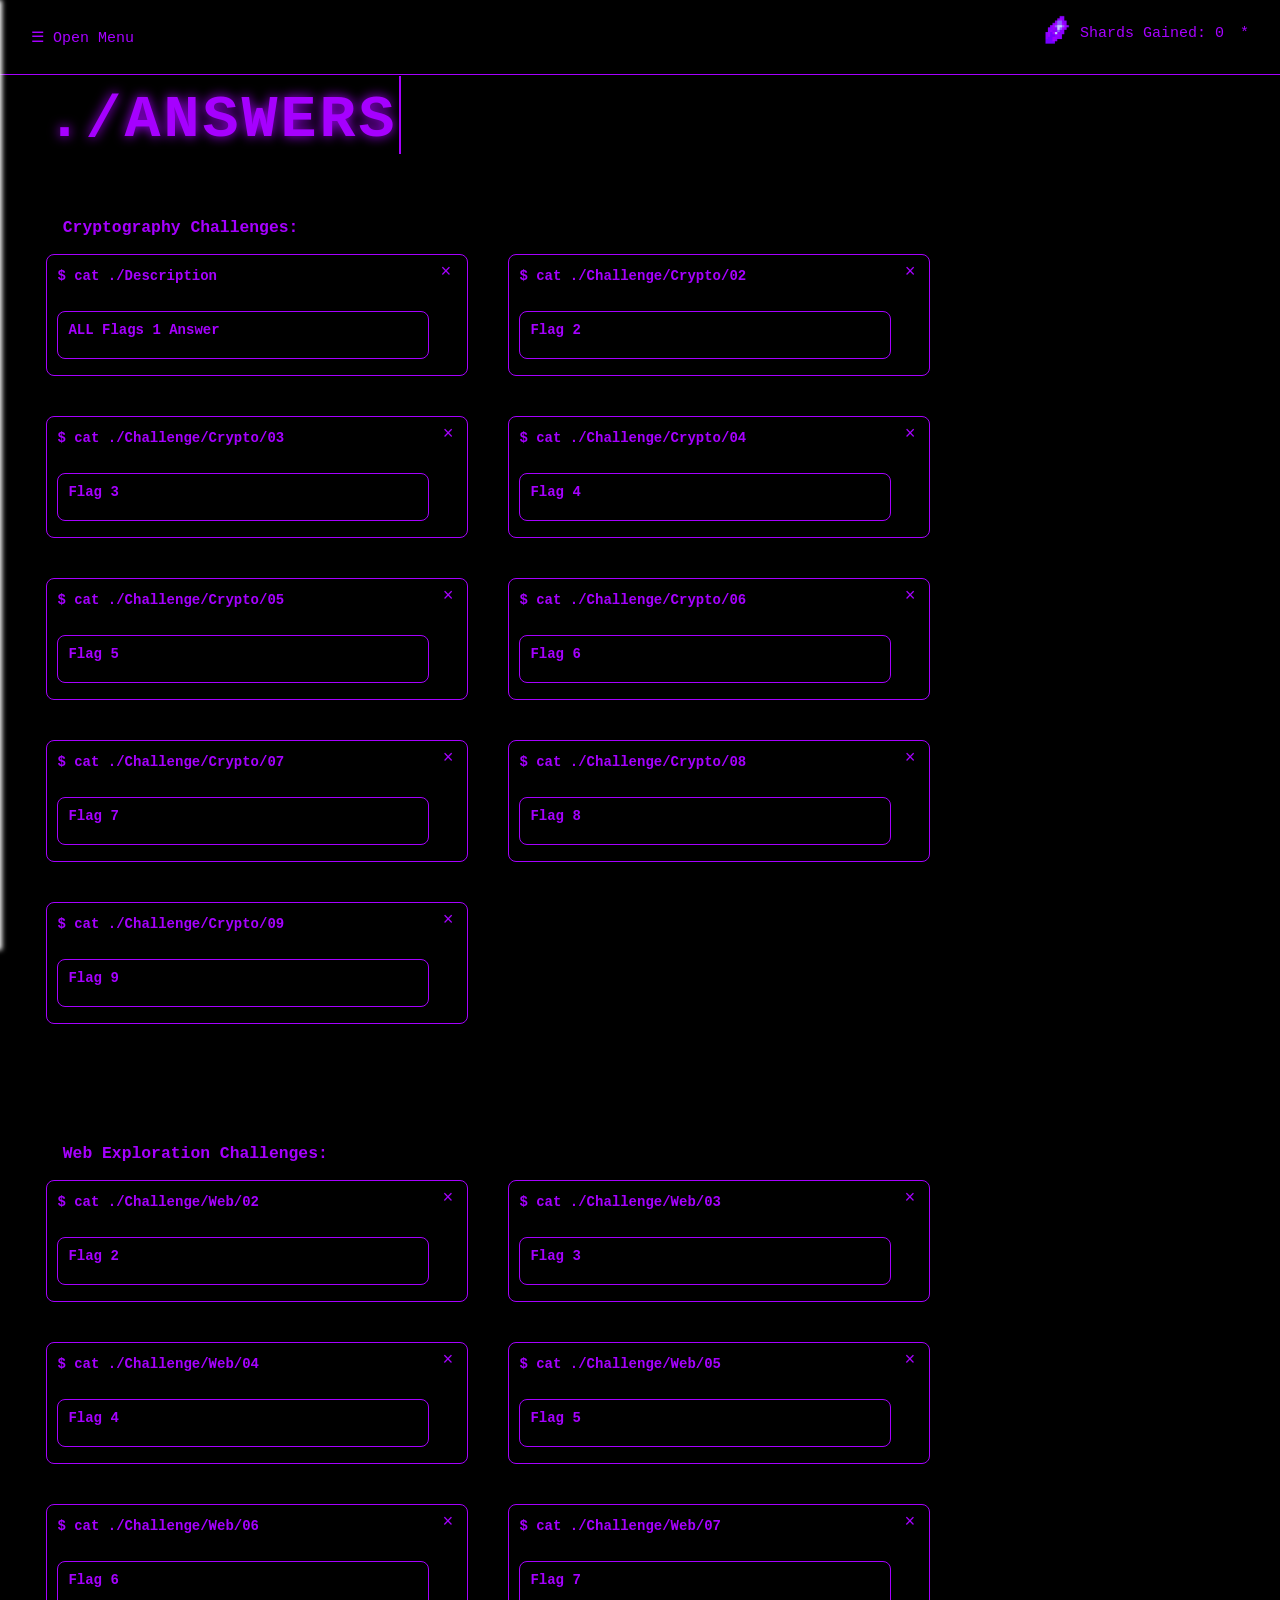
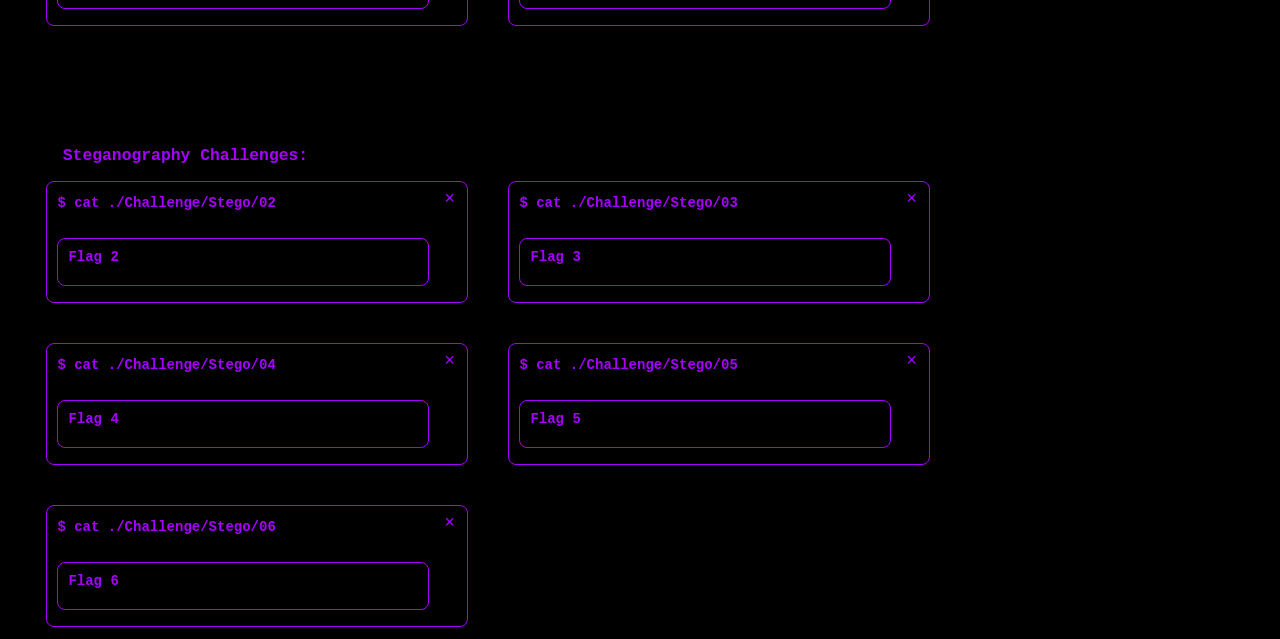
<file: answers.html>
<code>
<!doctype html>
<html lang="en">


<head>
<title>Answers</title>
<link rel="stylesheet" href="styles/style4.css">
<script src="allJS/progress.js"></script>
<script src="allJS/crypchal.js" defer></script>

<meta name="view-transition" content="same-origin">
</head>

<header>

<br><br>
<nav id="sidebar" class="sidebar">
<div class="sidebar-links">
<a href="javascript:void(0)" class="closebtn" id="close-btn">&times;</a>
<a href="index.html">cd Home</a>
<a href="crypChal.html"> cd Crypto_Challenges</a>
<a href="webChal.html"> cd Web_Challenges</a>
<a href="picChal.html"> cd Stego_Challenges</a>
<a href="answers.html">cd Answers</a>
</div>


</header>


<body>

    <div class="topbar">
        <button id="menu-btn" class="menu-btn">&#9776; Open Menu</button>
        <div class="pointContainerThing" style="transform: translateY(-10px);">
            <!--Ok so gonna add each pic in here but don't have them rn since still trying 
            to do pixel art ok... first time-->
            
            <p><img src="pics/purple.PNG" class="shardImage">Shards Gained: <span id="pointCounter"></span> <button id="thing-button" class="menu-btn"> * </button></p>
        </div>
        </div>
    </div>


    <div class = "typewriter-container">
        <h1 style="padding-top: 10px;" class="typewriter-text">./ANSWERS</h1>
    </div>
<br><br><br><br>
    <h3>&emsp;Cryptography Challenges:</h3>
<dev>
<div class="container">
    <div class="tester" onclick="toggleOn(this, event)">
        <span class="Preview">$ cat ./Description</span>
        <a href="#" onclick="toggleOff(this, event); return false" class="close-btn">&times;</a>
        <p class="inner">
            These have all the answers for all challenges through the page. These are not
            full in depth explanations but quick steps for solving each problem.
            This could be in form of command or quick small explanation. 
        </p>
        <br>
        <div class="tester2" onclick="toggleOn2(this, event)">
            <span class="Preview">ALL Flags 1 Answer</span>
                <p class="inner-hint">ctf{Gr3@t_j06_y0U_f0u^d_the_f!rst_0ne}</p>
        </div>
    </div>





    <div class="tester" onclick= "toggleOn(this, event)" >
        <span class="Preview">$ cat ./Challenge/Crypto/02</span>
        <a href="#" onclick="toggleOff(this, event); return false" class="close-btn2">&times;</a>
        <p class="inner">You can either use Cyber Chef to decode it or use command: <br><br>
            echo "[encoded base64]" | base64 -d
        </p>
        <br>
            <div class="tester2" onclick="toggleOn2(this, event)">
                    <span class="Preview">Flag 2</span>
                    <p class="inner-hint">ctf{7h3_b@s!cs_of_b@se64}</p>
            </div>

    </div>

    


    <div class="tester" onclick="toggleOn(this, event)">
        <span class="Preview">$ cat ./Challenge/Crypto/03</span>
        <a href="#" onclick="toggleOff(this, event); return false" class="close-btn2">&times;</a>
        <p class="inner">Using the hint or recognising halfway shift also known as Rot13. Either decode by hand
            or using a site such as Cyber Chef to decode it. 
        </p>
        <br>
            <div class="tester2" onclick="toggleOn2(this, event)">
                    <span class="Preview">Flag 3</span>
                    <p class="inner-hint">ctf{y0ur_f!rst_ROTthirteen_pr0blem}</p>
            </div>
    </div>
    
    <div class="tester" onclick="toggleOn(this, event)">
        <span class="Preview">$ cat ./Challenge/Crypto/04</span>
        <a href="#" onclick="toggleOff(this, event); return false" class="close-btn2">&times;</a>
        <p class="inner">Using Cyber Chef to decode this one. The order of decoding is: 
            From binary, From Base32, From Octal, From Hex, From Base64 </p>
        <br>
            <div class="tester2" onclick="toggleOn2(this, event)">
                    <span class="Preview">Flag 4</span>
                    <p class="inner-hint">ctf{@LwayS_n33d_a_c0mb0_!n_th3r3}</p>
            </div>
    </div>

    <div class="tester" onclick="toggleOn(this, event)">
        <span class="Preview">$ cat ./Challenge/Crypto/05</span>
        <a href="#" onclick="toggleOff(this, event); return false" class="close-btn2">&times;</a>
        <p class="inner">Similar to challenge 3, but this one has a shift of 12, known as a caesar cipher.
            You can either decrypt by hand, write script, or use the Cryptii or Boxentriq tool. 
        </p>
        <br>
            <div class="tester2" onclick="toggleOn2(this, event)">
                    <span class="Preview">Flag 5</span>
                    <p class="inner-hint">ctf{gotta_love_a_good_Caesar_salad}</p>
            </div>
    </div>


    <div class="tester" onclick="toggleOn(this, event)">
        <span class="Preview">$ cat ./Challenge/Crypto/06</span>
        <a href="#" onclick="toggleOff(this, event); return false" class="close-btn2">&times;</a>
        <p class="inner">Using the hint you could have looked up what Vigenère is which you would have noticed 
            is a kind of cipher. Then you may have learnt or known that you need a key for this kind of cipher.
            From the hint, you could have guess the key was "weird" due to the asterisk around it. You could have 
            used the Cryptii or Boxentriq tool, done by hand, or write a script to decode this.
        </p>
        <br>
            <div class="tester2" onclick="toggleOn2(this, event)">
                    <span class="Preview">Flag 6</span>
                    <p class="inner-hint">ctf{hmm_this_is_a_new_one_even_for_me!}</p>
            </div>
    </div>

    <div class="tester" onclick="toggleOn(this, event)">
        <span class="Preview">$ cat ./Challenge/Crypto/07</span>
        <a href="#" onclick="toggleOff(this, event); return false" class="close-btn2">&times;</a>
        <p class="inner">This was a little bit more obscure, but after reading or through trial and error you could find
            out that this style with 'a' and 'b' is a Affine cipher. Then covert letters to numbers (A=0, Z=25),
            find the modular inverse ((a*a^{-1})(mod26) = 1 ), apply decryption formula (P = a^{-1}*(C - b)(mod26)), and 
            lastly covert numbers back to letters. If you don't want to do all that you could use the Cryptii or Boxentriq tool.
            Then just wrap your answer in ctf{}. 
        </p>
        <br>
            <div class="tester2" onclick="toggleOn2(this, event)">
                    <span class="Preview">Flag 7</span>
                    <p class="inner-hint">ctf{a_little_math_never_hurt_nobody}</p>
            </div>
    </div>

    <div class="tester" onclick="toggleOn(this, event)">
        <span class="Preview">$ cat ./Challenge/Crypto/08</span>
        <a href="#" onclick="toggleOff(this, event); return false" class="close-btn2">&times;</a>
        <p class="inner">Once again more of an obscure hint and cipher. This is a Playfair cipher.
            To solve this playfair cipher you first want to make the 5*5 grid replacing the first letters
            with the key words, then filling the rest of the grid with the rest of the alphabet combining I and J 
            to fit 25 letters. You would then want to split the cipher text into pairings. Apply the main rules of the cipher.
            Or you could use the Boxentriq tool. 
        </p>
        <br>
            <div class="tester2" onclick="toggleOn2(this, event)">
                    <span class="Preview">Flag 8</span>
                    <p class="inner-hint">ctf{fun_times_we_are_having}</p>
            </div>
    </div>


    <div class="tester" onclick="toggleOn(this, event)">
        <span class="Preview">$ cat ./Challenge/Crypto/09</span>
        <a href="#" onclick="toggleOff(this, event); return false" class="close-btn2">&times;</a>
        <p class="inner"><a href="other/Chal9_answer.html" target="_blank">Click Here To Open The Challenge Answer</a> 
        </p>
        <br>
            <div class="tester2" onclick="toggleOn2(this, event)">
                    <span class="Preview">Flag 9</span>
                    <p class="inner-hint">ctf{numbers_always_come_back_to_numbers}</p>
            </div>
    </div>

</div>

<p class="hmm"></p>
<h3>&emsp;Web Exploration Challenges:</h3>
<div class="container">
    <div class="tester" onclick= "toggleOn(this, event)" >
        <span class="Preview">$ cat ./Challenge/Web/02</span>
        <a href="#" onclick="toggleOff(this, event); return false" class="close-btn3">&times;</a>
        <p class="inner">You are able to find this flag by inspecting the page and finding a comment in 
            the html code.
        </p>
        <br>
            <div class="tester2" onclick="toggleOn2(this, event)">
                    <span class="Preview">Flag 2</span>
                    <p class="inner-hint">ctf{just_ch3ck!ng_7he_c0d3?}</p>
            </div>

    </div>
    <div class="tester" onclick="toggleOn(this, event)">
        <span class="Preview">$ cat ./Challenge/Web/03</span>
        <a href="#" onclick="toggleOff(this, event); return false" class="close-btn3">&times;</a>
        <p class="inner">You are able to find this flag but using the inspect tool, going across
            to the Application tab, and looking at the cookies for the website.
        </p>
        <br>
            <div class="tester2" onclick="toggleOn2(this, event)">
                    <span class="Preview">Flag 3</span>
                    <p class="inner-hint">ctf{Th3_c00k!3_m0^st3r}</p>
            </div>
    </div>
    
    <div class="tester" onclick="toggleOn(this, event)">
        <span class="Preview">$ cat ./Challenge/Web/04</span>
        <a href="#" onclick="toggleOff(this, event); return false" class="close-btn3">&times;</a>
        <p class="inner">To find the flag you first need to find what you want to change the URL too.
            To do this use the inspect tool and find the "NOTE TO SELF" comment in the html near the side bar. 
            This will inform you about a missing "page.html", then you just need to change URL by deleting
            webChal.html and changing it to page.html. Then explore the new page, when looking for on normal page
            you may notice your pointer change to an I-beam informing you there is text. Then you can just highlight
            the black text to find the flag. 
        </p>
        <br>
            <div class="tester2" onclick="toggleOn2(this, event)">
                    <span class="Preview">Flag 4</span>
                    <p class="inner-hint">ctf{Highlighting?_Really?_basic_finds}</p>
            </div>
    </div>

    <div class="tester" onclick="toggleOn(this, event)">
        <span class="Preview">$ cat ./Challenge/Web/05</span>
        <a href="#" onclick="toggleOff(this, event); return false" class="close-btn3">&times;</a>
        <p class="inner"> You can find this flag by hunting through all the pages CSS code looking for 
            a comment. After looking around the different pages, you will find a comment inside the 
        CSS code that is attached to the answer to a challenge in the future. The CSS page where you can 
        find the flag beingChallenge 6 for the web exploration page</p>
        <br>
            <div class="tester2" onclick="toggleOn2(this, event)">
                    <span class="Preview">Flag 5</span>
                    <p class="inner-hint">ctf{run@way_f1ag_th!s_0ne_is}</p>
            </div>
    </div>


    <div class="tester" onclick="toggleOn(this, event)">
        <span class="Preview">$ cat ./Challenge/Web/06</span>
        <a href="#" onclick="toggleOff(this, event); return false" class="close-btn3">&times;</a>
        <p class="inner">To solve this challenge you would have need to spend some time testing with names and 
            passwords to recognise the pattern. You would realise it is only checking the password of the username Ellie, and 
            seeing if the admin permission is true or not. To solve this challenge all you need to do is put in the 
            name Ellie into the username section, then in the password section put "username=Ellie&admin=true". This will 
            allow you to login and get to the flag. 
        </p>
        <br>
            <div class="tester2" onclick="toggleOn2(this, event)">
                    <span class="Preview">Flag 6</span>
                    <p class="inner-hint">ctf{0ne_s!mple_ch@nge_against_w3ak_c0d3}</p>
            </div>
    </div>

    <div class="tester" onclick="toggleOn(this, event)">
        <span class="Preview">$ cat ./Challenge/Web/07</span>
        <a href="#" onclick="toggleOff(this, event); return false" class="close-btn3">&times;</a>
        <p class="inner"><a href="other/Chal7_answer.html" target="_blank">Click Here To Open The Challenge Answer</a> 
        </p>
        <br>
            <div class="tester2" onclick="toggleOn2(this, event)">
                    <span class="Preview">Flag 7</span>
                    <p class="inner-hint">ctf{th3_h3ad3r_w@s_m!ss!ng}</p>
            </div>
    </div>


    </div>
</div>







</div>

<p class="hmm"></p>
<h3>&emsp;Steganography Challenges:</h3>
<div class="container">
    <div class="tester" onclick= "toggleOn(this, event)" >
        <span class="Preview">$ cat ./Challenge/Stego/02</span>
        <a href="#" onclick="toggleOff(this, event); return false" class="close-btn4">&times;</a>
        <p class="inner">You are able to find this by using the 'cat' command to see the end trails of the 
            image.
        </p>
        <br>
            <div class="tester2" onclick="toggleOn2(this, event)">
                    <span class="Preview">Flag 2</span>
                    <p class="inner-hint">ctf{@lw@ys_cat_s0meth!ng}</p>
            </div>

    </div>
    <div class="tester" onclick="toggleOn(this, event)">
        <span class="Preview">$ cat ./Challenge/Stego/03</span>
        <a href="#" onclick="toggleOff(this, event); return false" class="close-btn4">&times;</a>
        <p class="inner">By using the 'exiftool' command you are able to read though the information of the file 
            to then get the flag.
        </p>
        <br>
            <div class="tester2" onclick="toggleOn2(this, event)">
                    <span class="Preview">Flag 3</span>
                    <p class="inner-hint">ctf{th3_stArt_of_eXift00l}</p>
            </div>
    </div>
    
    <div class="tester" onclick="toggleOn(this, event)">
        <span class="Preview">$ cat ./Challenge/Stego/04</span>
        <a href="#" onclick="toggleOff(this, event); return false" class="close-btn4">&times;</a>
        <p class="inner">This one is similar to the last challenge. However to solve this challenge in the most
            efficient way you need to use the 'exiftool' command followed by the 'grep' command. This would look like
            'exiftool filename | grep "ctf"'
        </p>
        <br>
            <div class="tester2" onclick="toggleOn2(this, event)">
                    <span class="Preview">Flag 4</span>
                    <p class="inner-hint">ctf{0h_look_you_fouNd_!}</p>
            </div>
    </div>

    <div class="tester" onclick="toggleOn(this, event)">
        <span class="Preview">$ cat ./Challenge/Stego/05</span>
        <a href="#" onclick="toggleOff(this, event); return false" class="close-btn4">&times;</a>
        <p class="inner">By using the 'exiftool' and reading the meta data you are given the coordinates in
        DMS (Degrees, Minutes, Seconds) form. However the question asks you to give them in Decimal Degrees form. 
        To accomplish this through the commands you have to use the '-GPSPosition' as part of the 'exiftool' command.
        The final command being 'exiftool filename -GPSPosition -n'.
</p>
        <br>
            <div class="tester2" onclick="toggleOn2(this, event)">
                    <span class="Preview">Flag 5</span>
                    <p class="inner-hint">ctf{51.4102777777778 -1.78888888888889}</p>
            </div>
    </div>


    <div class="tester" onclick="toggleOn(this, event)">
        <span class="Preview">$ cat ./Challenge/Stego/06</span>
        <a href="#" onclick="toggleOff(this, event); return false" class="close-btn4">&times;</a>
        <p class="inner"> This challenge has a couple of layers. First thing first, you use the
            'binwalk' command on the file. After using the 'binwalk' command and seeing there is a zip file 
            appended inside the image, you would then want to extract the file. The command for that is 
            'dd if=filename of=newfilename.zip bs=519252 skip=1'. You then unzip the zip file to get the new file. 
            With this file you can use the 'strings' command on to get the final flag. 
        </p>
        <br>
            <div class="tester2" onclick="toggleOn2(this, event)">
                    <span class="Preview">Flag 6</span>
                    <p class="inner-hint">ctf{str1ngs_f1nds_th3_h1dd3n_m3ssag3}</p>
            </div>
    </div>

    </div>
</div>

</dev>
</body>

</html>
</code>
</file>
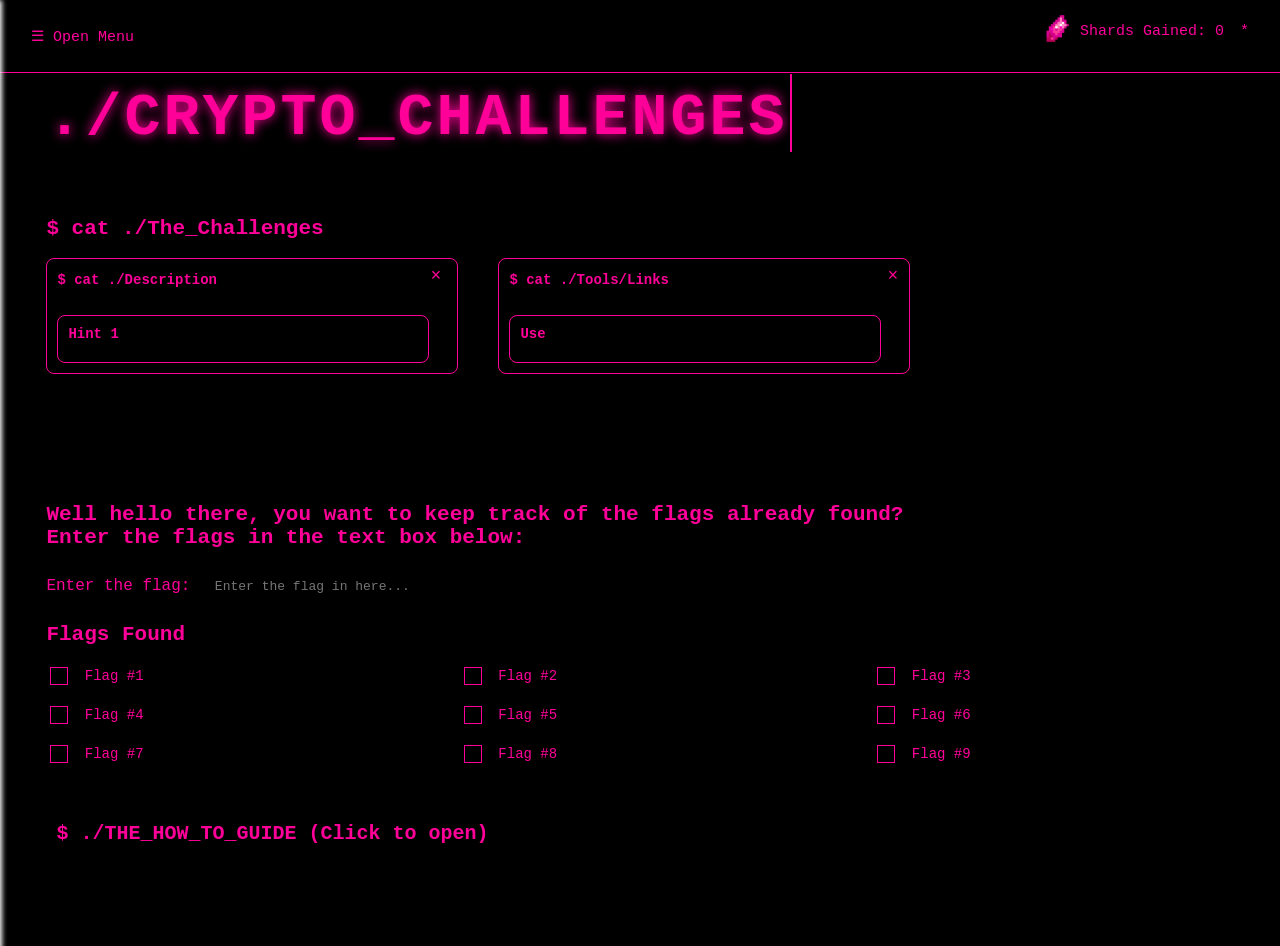
<file: crypChal.html>
<code>
<!doctype html>
<html lang="en">


<head>
<title>TheCryptoOnes</title>
<link rel="stylesheet" href="styles/style2.css">
<script src="allJS/progress.js"></script>
<script src="allJS/crypchal.js" defer></script>
<meta name="view-transition" content="same-origin">
</head>

<header>
<br>
<nav id="sidebar" class="sidebar">
<div class="sidebar-links">
<a href="javascript:void(0)" class="closebtn" id="close-btn">&times;</a>
<a href="index.html">cd Home</a>
<a href="crypChal.html"> cd Crypto_Challenges</a>
<a href="webChal.html"> cd Web_Challenges</a>
<a href="picChal.html"> cd Stego_Challenges</a>
<a href="answers.html">cd Answers</a>
</div>
</header>



<body>

    <div class="topbar">
        <button id="menu-btn" class="menu-btn">&#9776; Open Menu</button>
        <div class="pointContainerThing" style="transform: translateY(-10px);">
            <!--Ok so gonna add each pic in here but don't have them rn since still trying 
            to do pixel art ok... first time-->
            <!-- <img src="/pics/pink.PNG" class="shardImage"> -->
            <p><img src="pics/pink.PNG" class="shardImage">Shards Gained: <span id="pointCounter"></span> <button id="thing-button" class="menu-btn"> * </button></p>
        </div>
    </div

    <!-- hello? -->
    <br><br>


    <div class = "typewriter-container">
        <h1 style="padding-top: 10px;" class="typewriter-text">./CRYPTO_CHALLENGES</h1>
    </div>
<br><br><br><br>
<dev>
    <h2>$ cat ./The_Challenges</h2>
<div class="container">
    <div class="tester" unlock="1" onclick="toggleOn(this, event)">
        <span class="Preview"> $ cat ./Description</span>
        <a href="#" onclick="toggleOff(this, event); return false" class="close-btn">&times;</a>
        <p class="inner">
            For this set of challenges they will cover a range of different 
            Cryptography problems. Do your best to find all the flags! <br><br>
            Reminder: You have to close the challenges though 'x' button, 
            but you can click anywhere on hints to close them.
            <br><br>
            Anyway here first flag: ctf{Gr3@t_j06_y0U_f0u^d_the_f!rst_0ne}.
        </p>
        <br>
        <div class="tester2" onclick="toggleOn2(this, event)">
            <span class="Preview">Hint 1</span>
                <p class="inner-hint">Flag One is in the description... you should already have it. Judging if you don't....</p>
        </div>
    </div>





    <div class="tester" unlock="2" onclick= "toggleOn(this, event)" >
        <span class="Preview">$ cat ./Challenge/02</span>
        <a href="#" onclick="toggleOff(this, event); return false" class="close-btn2">&times;</a>
        <p class="inner"> Y3RmezdoM19iQHMhY3Nfb2ZfYkBzZTY0fQ== 
        </p>
        <br>
            <div class="tester2" onclick="toggleOn2(this, event)">
                    <span class="Preview">Hint 2</span>
                    <p class="inner-hint"> Do you know base64? </p>
            </div>

    </div>

    


    <div class="tester" unlock="3" onclick="toggleOn(this, event)">
        <span class="Preview">$ cat ./Challenge/03</span>
        <a href="#" onclick="toggleOff(this, event); return false" class="close-btn2">&times;</a>
        <p class="inner">pgs{l0he_s!efg_EBGguvegrra_ce0oyrz}</p>
        <br>
            <div class="tester2" onclick="toggleOn2(this, event)">
                    <span class="Preview">Hint 3</span>
                    <p class="inner-hint">Sometimes going halfway is the solution. </p>
            </div>
    </div>
    
    <div class="tester" unlock="4" onclick="toggleOn(this, event)">
        <span class="Preview">$ cat ./Challenge/04</span>
        <a href="#" onclick="toggleOff(this, event); return false" class="close-btn2">&times;</a>
        <p class="inner"> <a href="other/Chal4.html" target="_blank">Click Here To Open The Challenge</a> </p>
        <br>
            <div class="tester2" onclick="toggleOn2(this, event)">
                    <span class="Preview">Hint 4</span>
                    <p class="inner-hint">You may need to use your given resources along with hex, binary, base64, base32, and Octal.</p>
            </div>
    </div>

    <div class="tester" unlock="5" onclick="toggleOn(this, event)">
        <span class="Preview">$ cat ./Challenge/05</span>
        <a href="#" onclick="toggleOff(this, event); return false" class="close-btn2">&times;</a>
        <p class="inner">ofr{saffm_xahq_m_saap_Omqemd_emxmp}</p>
        <br>
            <div class="tester2" onclick="toggleOn2(this, event)">
                    <span class="Preview">Hint 5</span>
                    <p class="inner-hint"> Caesar salad anyone?</p>
            </div>
    </div>


    <div class="tester" unlock="6" onclick="toggleOn(this, event)">
        <span class="Preview">$ cat ./Challenge/06</span>
        <a href="#" onclick="toggleOff(this, event); return false" class="close-btn2">&times;</a>
        <p class="inner">yxn{ypi_xpzv_ew_i_ehs_svv_hriv_wrn_qm!}</p>
        <br>
            <div class="tester2" onclick="toggleOn2(this, event)">
                    <span class="Preview">Hint 6</span>
                    <p class="inner-hint">Vigenère is such a *weird* word</p>
            </div> 
    </div>

    <div class="tester" unlock="7" onclick="toggleOn(this, event)">
        <span class="Preview">$ cat ./Challenge/07</span>
        <a href="#" onclick="toggleOff(this, event); return false" class="close-btn2">&times;</a>
        <p class="inner">l_gfaagv_plaw_yvsvi_wjia_yhuhmt<br><br>Wrap answer in ctf{}</p>
        <br>
            <div class="tester2" onclick="toggleOn2(this, event)">
                    <span class="Preview">Hint 7</span>
                    <p class="inner-hint">a = 9 <br> b = 11</p>
            </div>
    </div>

    <div class="tester" unlock="8" onclick="toggleOn(this, event)">
        <span class="Preview">$ cat ./Challenge/08</span>
        <a href="#" onclick="toggleOff(this, event); return false" class="close-btn2">&times;</a>
        <p class="inner">WZPNKGWDBFDQBDHXGPKU<br><br>Wrap answer in ctf{}, underscore between each word, and all lowercase.</p>
        <br>
            <div class="tester2" onclick="toggleOn2(this, event)">
                    <span class="Preview">Hint 8</span>
                    <p class="inner-hint"> Keyword is "shadow"</p>
            </div>
    </div>


    <div class="tester" unlock="9" onclick="toggleOn(this, event)">
        <span class="Preview">$ cat ./Challenge/09</span>
        <a href="#" onclick="toggleOff(this, event); return false" class="close-btn2">&times;</a>
        <p class="inner"><a href="other/Chal9.html" target="_blank">Click Here To Open The Challenge</a><br><br>Wrap answer in ctf{}</p>
        <br>
            <div class="tester2" onclick="toggleOn2(this, event)">
                    <span class="Preview">Hint 9</span>
                    <p class="inner-hint">Numbers huh? All info needed to start is provided.</p>
            </div>
    </div>

    <div class="tester" onclick="toggleOn(this, event)" style="border: 1px solid #ff0099; border-radius: 8px;
    padding: 10px; ">
        <span class="Preview">$ cat ./Tools/Links</span>
        <a href="#" onclick="toggleOff(this, event); return false" class="close-btn3">&times;</a>
        <p class="inner"><a href="https://gchq.github.io/CyberChef/" target="_blank" >CyberChef</a>&emsp;
        <a href="https://cryptii.com/pipes/caesar-cipher/" target="_blank" >Cryptii</a>&emsp;
        <a href="https://www.boxentriq.com/ciphers/caesar-cipher" target="_blank" >Boxentriq</a></p>
        <br>
            <div class="tester2" onclick="toggleOn2(this, event)">
                    <span class="Preview">Use</span>
                    <p class="inner-hint">Use these links at will to help with any of the challenge above.</p>
            </div>
    </div>
</div>






<br><br><br><br><br><br><br>

<h2>Well hello there, you want to keep track of the flags already found? <br> 
    Enter the flags in the text box below:</h2>
<label for="flag" class="thing">Enter the flag:</label>
<input id="flag" for="flag" type="text" class="flagTextBox" placeholder="Enter the flag in here...">
<p id="msg"></p>


<h2>Flags Found</h2>


<ul id="flagChecklist" class="flagChecklist" >
    <li>
        <input type="checkbox" id="crypt-flag1" data-category="crypt_flag" data-challenge-id="1">
        <label for="crypt-flag1">Flag #1</label>
        </li>
    <li>
        <input type="checkbox" id="crypt-flag2" data-category="crypt_flag" data-challenge-id="2">
        <label for="crypt-flag2">Flag #2</label>
    </li>
    <li>
        <input type="checkbox" id="crypt-flag3" data-category="crypt_flag" data-challenge-id="3">
        <label for="crypt-flag3">Flag #3</label>
    </li>
    <li>
        <input type="checkbox" id="crypt-flag4" data-category="crypt_flag"data-challenge-id="4">
        <label for="crypt-flag4">Flag #4</label>
    </li>
    <li>
        <input type="checkbox" id="crypt-flag5" data-category="crypt_flag" data-challenge-id="5">
        <label for="crypt-flag5">Flag #5</label>
    </li>
    <li>
        <input type="checkbox" id="crypt-flag6" data-category="crypt_flag" data-challenge-id="6">
        <label for="crypt-flag6">Flag #6</label>
    </li>
    <li>
        <input type="checkbox" id="crypt-flag7" data-category="crypt_flag" data-challenge-id="7">
        <label for="crypt-flag7">Flag #7</label>
    </li>
    <li>
        <input type="checkbox" id="crypt-flag8" data-category="crypt_flag" data-challenge-id="8">
        <label for="crypt-flag8">Flag #8</label>
    </li>
    <li>
        <input type="checkbox" id="crypt-flag9" data-category="crypt_flag" data-challenge-id="9">
        <label for="crypt-flag9">Flag #9</label>
    </li>

</ul>

<br> <br>
<div class="tester3" onclick="toggleOn2(this, event)">
        <span class="Preview" style="font-size: 20px;">$ ./THE_HOW_TO_GUIDE (Click to open)</span>       
    <p class="inner2">
    _ _ _ _ _ _ _ _ _ _ _ _ _ _ _ _ _ _ _ _ _ _ _ _ _ _ _ 
    _ _ _ _ _ _ _ _ _ _ _ _ _ _ _ _ _ _ _ _ _ _ _ _ _ _ _ 
    _ _ _ _ _ _ _ _ _ _ _ _ _ _ _ _ _ _ _ _ _ _ _ _  <br><br><br>
    <span style="font-size: 18px;">Welcome to the cryptography challenges!</span><br><br>

<br>
    <span style="font-size: 15px; font-weight: bold;" > How to use this set of challenges:</span>
<br><br>
    - Click on the challenge card. If you click on hint section it will open, so don't if you want to give it a go first. <br><br>
    - Each challenge has an encryption or a link to a new challenge page.<br><br>
    - If given an encryption it is your job to try recognise what it is then decrypt the code to get a flag. <br><br>
    - If you are given a link to a new challenge page, open the page and look over the information 
    given to then start trying to crack the encryption.<br><br>
    - At the bottom of each card there is a hint. Some hints may NEED to be used to get what the key is 
    for an encryption or such. However it is better use to use them at the point when you either are stuck 
    or realise that you need the hint to break the encryption NOT just because it is there. <br><br>
    - At the bottom of the list there is a card for tools which gives you links to pages that may help you decrypt 
    the challenge if you do not want to write a script yourself.<br>
    <br><br><br>

    In the end if you cannot solve a challenge go to the Answers page in the Menu to have a look 
    at what the answer is and how to get there. 

    
<br><br><br>_ _ _ _ _ _ _ _ _ _ _ _ _ _ _ _ _ _ _ _ _ _ _ _ _ _ _ 
    _ _ _ _ _ _ _ _ _ _ _ _ _ _ _ _ _ _ _ _ _ _ _ _ _ _ _ 
    _ _ _ _ _ _ _ _ _ _ _ _ _ _ _ _ _ _ _ _ _ _ _ _  <br><br><br><br> 
    </p>
</div>
<br><br><br><br> 



</dev>
</body>

</html>
</code>
</file>
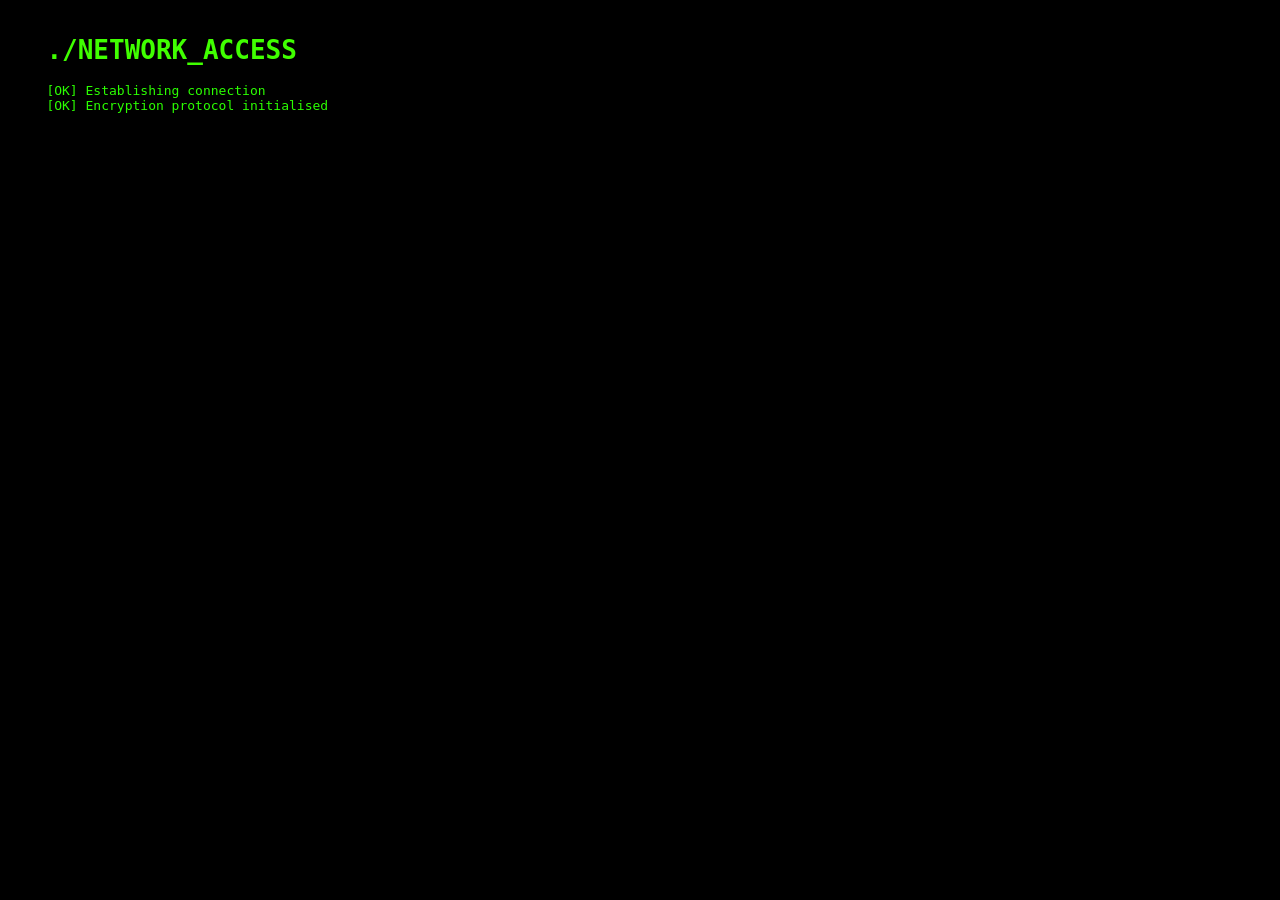
<file: introAddLater.html>
<!DOCTYPE html>
<html lang="en">
<head>
<link rel="stylesheet" href="styles/style.css">
<meta name="view-transition" content="same-origin">
</head>





<body >
    <div class = "typewriter-container">
<h1 style="padding-top: 10px;">./NETWORK_ACCESS</h1>

<p>
        [OK] Establishing connection<br>
        [OK] Encryption protocol initialised<br>
        [OK] Network response received<br>
        [!!] User clearance: UNVERIFIED<br>
        [!!] Restricted directories: LOCKED<br>
        [!!] Experience: ZERO<br>
        [!!] Files Found: NONE<br>
</p>



<h1 style="padding-top: 10px;">YOU HAVE FOUND THIS NETWORK</h1>
<p>
You have found this network. This means you are now tasked with a mission.<br>
Within this network lies the hidden paths. These paths are only able to be solved by those<br>
willing to look beyond the obvious, finding the little details.<br>
Your mission is to recover 5 missing files. These files will be hidden and can be<br>
recovered through completing the challenges. Once all challenges are compleat and the 5<br>
missing files recovered there will be a final challenge to get the what is known as NODE_01.<br>
</p>

<h1>$ cat ./MISSION_BRIEF</h1>

<p>
    Your objective is simple:<br><br>
    
    - Complete challenges and recover flags.<br><br>
    - Develop your technical skills.<br><br>
    - Earn experience and increase your clearance.<br><br>
    - Unlock restricted directories and new environments.<br><br>
    - Investigate anything that doesn't belong.<br><br>

    Your progress is recorded. Your access is earned.
</p>

<h1 style="padding-top: 10px;" class="typewriter-text2">$ ./GAIN_ACCESS</h1>
<p>
    We are waiting...
</p><br>
<a href="main.html" class="welp">ENTER THE NETWORK</a>
</div>
</body>

</html>
<!-- Wondering why this is here and not in a js file like the rest of them... well I don't know either bro  -->
<script>
document.addEventListener("DOMContentLoaded", () => {
    const container = document.querySelector(".typewriter-container");
    if (!container) return;
    
    const walker = document.createTreeWalker(
        container,
        NodeFilter.SHOW_TEXT
    );
    const textNodes = [];
    while (walker.nextNode()) {
        const node = walker.currentNode;
        const text = node.textContent.trim();
        if (text.length > 0) {
            textNodes.push({
                node: node,
                text: text
            });
        }
    }
    
    textNodes.forEach(item => {
        item.node.textContent = "";
    });
    
    const cursor = document.createElement("span");
    cursor.className = "terminal-cursor";
    let nodeIndex = 0;
    let charIndex = 0;
    const typingSpeed = 10;
    const linePause = 50;
    function typeNextCharacter() {
        
        if (nodeIndex >= textNodes.length) {
            cursor.remove();
            return;
        }
        const current = textNodes[nodeIndex];
        const node = current.node;
        const originalText = current.text;
        
        const parent = node.parentElement.closest("h1, p, a");
        if (parent) {
            parent.style.visibility = "visible";
        }
        
        cursor.remove();
        node.parentNode.insertBefore(cursor, node.nextSibling);
        if (charIndex < originalText.length) {
            
            node.textContent += originalText[charIndex];
            charIndex++;
            setTimeout(typeNextCharacter, typingSpeed);
        } else {
            
            cursor.remove();
            nodeIndex++;
            charIndex = 0
            setTimeout(typeNextCharacter, linePause);
        }
    }
    typeNextCharacter();

});
</script>
</file>
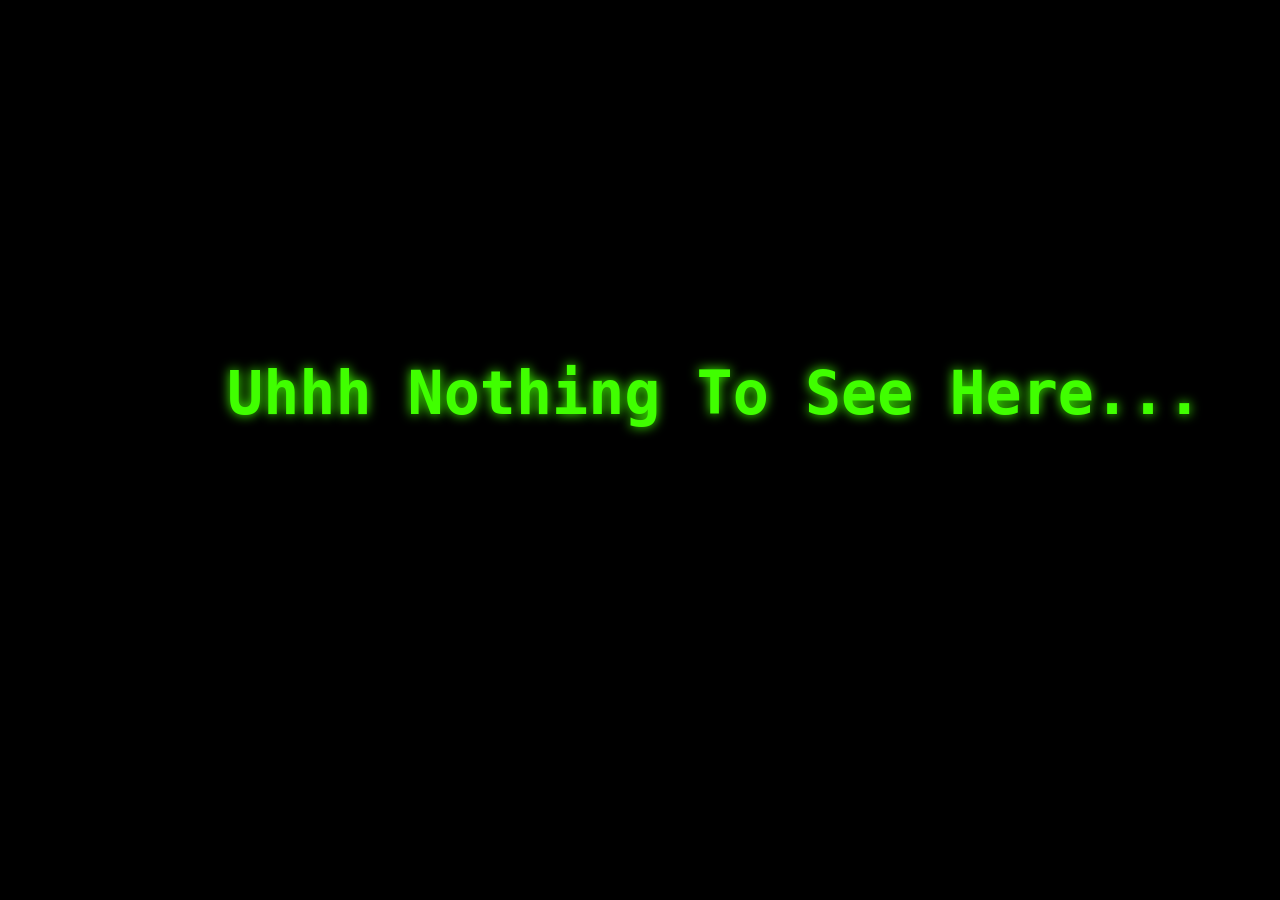
<file: page.html>
<code>
<!doctype html>
<html lang="en">


<head>
<title>thing</title>
<link rel="stylesheet" href="styles/style.css">
<meta name="view-transition" content="same-origin">

</head>

<header>
<h1><br><br><br><br><br>&emsp;&emsp;&emsp;&emsp;&emsp;Uhhh Nothing To See Here...</h1>
</header>

<body>
    <p class="hmm">Well uh this is awkward... guess you didn't pay attention to the BIG sign... well here is a flag
    for your efforts..... ctf{Highlighting?_Really?_basic_finds}
    <!--Would be kinda funny if you looked at the code instead of just using highlighting feature--> 
</p>

</body>



</html>
</code>
</file>
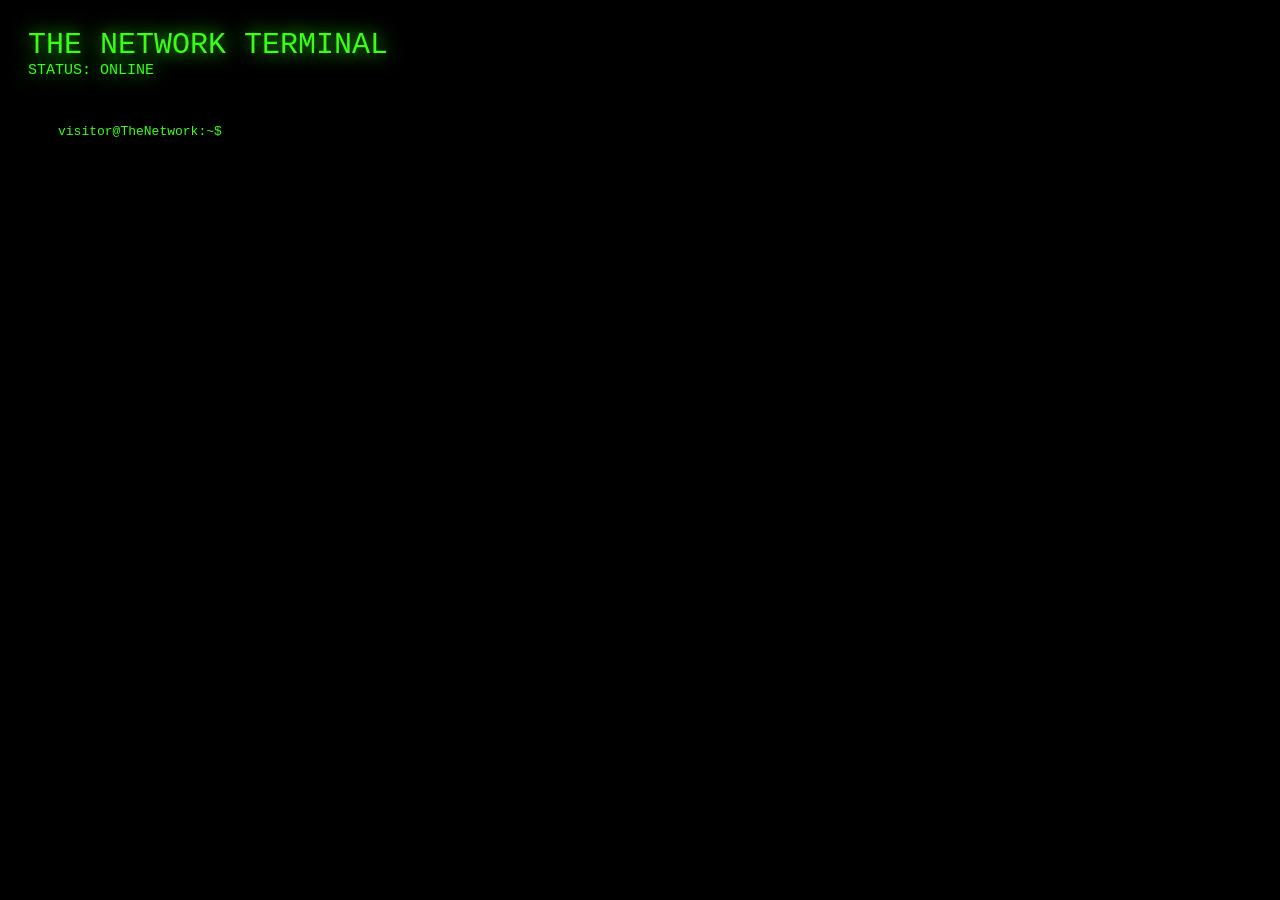
<file: mainTerminalStuff/Interface/terminal.html>
<code>
<!doctype html>
<html>


<head>
<title>Terminal</title>
<link rel="stylesheet" href="terminal.css">
<script type="module" src="terminal.js" defer></script>
</head>

<body>

<div class="terminal-header"> 
        <span>THE NETWORK TERMINAL</span><br>
        <span class="terminal-status">STATUS: ONLINE</span><br>
    </div>

<div class="terminalContainer" id="terminalContainer" theme="main">
    <div class="terminal-output" id="terminal-output"></div>
    <span class="terminal-output-error" id="terminal-output-error"></span>
</div>

</body>
</code>
</html>
</file>
<file: styles/style4.css>
@keyframes fade-in {
    from {
        opacity: 0;
    }
}

@keyframes fade-out {
    to {
        opacity: 0;
    }
}

@keyframes typing {
    from {
        width: 0;
    }

    to {
        width: 100%;
    }
}

@keyframes blink-caret {

    0%,
    100% {
        border-color: transparent;
    }

    50% {
        border-color: #a600ff;
    }
}

::view-transition-old(root) {
    animation: 0.5s ease-out both fade-out;
}

::view-transition-new(root) {
    animation: 0.5s ease-in both fade-int;
}



.topbar {
    position:fixed;
    top: 0px;
    left: 0px;
    width: 100%;
    box-sizing: border-box;
    display: flex;
    align-items: center;
    justify-content: space-between;
    padding: 0px 24px;
    font-family: monospace;
    font-weight: normal;
    font-size: 15px;
    background-color: black;
    border-bottom: 1px solid #a600ff;
    z-index: 1;
}

.pointContainerThing{
    padding: 0;
}

.shardImage{
    width: 30px;
    transform: translate(-8px, 8px);
}

.menu-btn {
    padding: 7px 7px;    
    background-color: #000000;
    font-family: monospace;
    color: #a600ff;
    cursor: pointer;
    border: none;
    transition: all 0.3s ease;
    border-radius: 10px;
    font-size: large;
    font-size: 15px;
}


body {
    background-color: black;
    font-family: monospace;
    color: #a600ff;
    padding-left: 3%;
    font-size: 14px;

}

header {
    font-family: monospace;
    color: #a600ff;
    font-size: 30px;
    text-shadow: 0 0 12px #a600ff;

}

.sidebar a {
    font-family: monospace;
    color: #a600ff;
    font-size: 70%;
    overflow: hidden;
}

.menu-btn:hover {
    background-color: #1a1d23;
    /* background-color: rgba(71, 0, 110, 0.5); */
}

.sidebar {
    height: 100%;
    width: 300px;
    position: fixed;
    top: 0;
    left: -300px;
    background-color: #000000;
    padding-top: 50px;
    z-index: 999;
    transition: left 0.3s ease-in-out;
    box-shadow: 2px 0 5px #ffffff;
    overflow: hidden;
}

.sidebar.active {
    left: 0;

    overflow: hidden;

}

.sidebar .close-btn {
    position: absolute;
    top: 15px;
    right: 25px;
    font-size: 36px;
    color: #ffffff;
    text-decoration: none;
    cursor: pointer;
    transition: left 0.3s ease-out;
    overflow: hidden;
}

.sidebar-links a {
    padding: 15px 25px;
    text-decoration: none;
    font-size: 18px;
    color: #ffffff;
    display: block;
    transition: 0.2s;
    padding-left: 20px;
    text-shadow: 2px 0 5px #ffffff;
}


.container {
    display: flex;
    flex-wrap: wrap;
    gap: 40px;
    align-items: flex-start;


}

.tester {
    flex-direction: column;
    align-items: center;
    background-color: rgb(0, 0, 0);
    border: 1px solid #a600ff;
    border-radius: 8px;
    padding: 10px;
    transition: all 0.3s ease;
    overflow: visible;
    cursor: pointer;
    min-width: 400px;
    min-height: 100px;

}

.tester .close-btn {
    text-decoration: none;
    color: #a600ff;
    position: relative;
    font-size: 18px;
    border: none;
    top: -3px;
    left: 215px;

}


.tester .close-btn2 {
    text-decoration: none;
    color: #a600ff;
    position: relative;
    font-size: 18px;
    border: none;
    top: -3px;
    left: 150px;
}

.tester .close-btn3 {
    text-decoration: none;
    color: #a600ff;
    position: relative;
    font-size: 18px;
    border: none;
    top: -3px;
    left: 175px;
}

.tester .close-btn4 {
    text-decoration: none;
    color: #a600ff;
    position: relative;
    font-size: 18px;
    border: none;
    top: -3px;
    left: 160px;
}

.tester2 {
    align-items: center;
    background-color: rgb(0, 0, 0);
    border: 1px solid #a600ff;
    border-radius: 8px;
    padding: 10px;
    max-width: 350px;
    transition: all 0.3s ease;
    overflow: visible;
    cursor: pointer;
    min-width: 350px;
    text-decoration: none;

}

.inner {
    width: 390px;
    box-sizing: border-box;
    margin: 10px 0 0 0;
    padding: 0;
    background-color: black;
    max-height: 0;
    opacity: 0;
    overflow: hidden;
    transition: all 0.3s ease;
    text-decoration: none;
}

.inner a {
    text-decoration: none;
    color: #a600ff;

}

.inner-hint {
    width: 350px;
    box-sizing: border-box;
    margin: 10px 0 0 0;
    padding: 0;
    background-color: black;
    min-width: 350px;
    max-height: 0;
    opacity: 0;
    overflow: hidden;
    transition: all 0.3s ease;

}


.tester:hover {
    background-color: #1a1d23;
    transform: translateY(-3px);

}

.tester2:hover {
    background-color: #1a1d23;

}

.tester2.active {
    background-color: #000000;
    color: #a600ff;
}

.tester.active {
    background-color: #000000;
    color: #a600ff;
}

.tester.active .inner {
    max-height: 300px;
    opacity: 1;
    margin: 10px 0;
    padding: 20px;
}

.tester2.active>.inner-hint {
    max-height: 100px;
    opacity: 1;
    margin-top: 10px;
}


.Preview {
    font-weight: 600;
    color: #a600ff;

}







.thing {
    font-size: large;

}

.flagTextBox {

    background-color: #000000;
    font-family: monospace;
    color: #a600ff;
    border: #1d1d1d;
    transition: all 0.3ms ease;
    width: 400px;
    padding: 12px 16px;
    font-size: medium;

}

.flagTextBox:focus {
    border: #000000;
    outline: none;
    box-shadow: 0 0 12px rgb(42, 41, 41);
    width: 500px;

}

p {
    color: #a600ff;
    font-family: monospace;
}




.flagChecklist {
    list-style: none;
    padding: 0;
    display: flex;
    flex-wrap: wrap;
    gap: 15px;

}

.flagChecklist li {
    width: calc(33.333% - 10px);
    box-sizing: border-box;
}

#flagChecklist input[type="checkbox"] {
    appearance: none;
    width: 18px;
    height: 18px;
    border: 1px solid #a600ff;
    background-color: black;
    cursor: pointer;
    vertical-align: middle;
    margin-right: 8px;
    z-index: 1 !important;
    font-size: large;
}

#flagChecklist input[type="checkbox"]:checked {
    background-color: #a600ff;
    position: relative;
    z-index: 1 !important;
}

#flagChecklist input[type="checkbox"]:checked::after {
    content: "✔";
    color: black;
    font-size: 14px;
    font-weight: bold;
    position: absolute;
    left: 3px;
    top: -1px;
    z-index: 1 !important;
}

#flagChecklist input[type="checkbox"]:checked {
    background-color: #a600ff;
    box-shadow: 0 0 8px #a600ff;
    position: relative;
    z-index: 1 !important;
}

.hmm {
    padding-top: 50px;
    padding-bottom: 40px;
    padding-left: 550px;
    padding-right: 550px;
}

.typewriter-container {
    display: inline-block;
}

.typewriter-text {
    font-family: monospace;
    color: #a600ff;
    font-size: 60px !important;
    text-shadow: 0 0 12px #a600ff;

    display: inline-block;
    overflow: hidden;
    white-space: nowrap;

    border-right: 2px solid #a600ff;
    margin: 0 auto;
    letter-spacing: .05em;

    animation:
        typing 2s steps(18, end) forwards,
        blink-caret .75s step-end infinite;
}
</file>
<file: styles/style2.css>
@keyframes fade-in {
    from {
        opacity: 0;
    }
}

@keyframes fade-out {
    to {
        opacity: 0;
    }
}

@keyframes typing {
    from {
        width: 0;
    }

    to {
        width: 100%;
    }
}

@keyframes blink-caret {

    0%,
    100% {
        border-color: transparent;
    }

    50% {
        border-color: #ff0099;
    }
}

::view-transition-old(root) {
    animation: 0.5s ease-out both fade-out;
}

::view-transition-new(root) {
    animation: 0.5s ease-in both fade-in;
}




body {
    background-color: black;
    font-family: monospace;
    color: #ff0099;
    padding-left: 3%;
    font-size: 14px;

}

header {
    font-family: monospace;
    color: #ff0099;
    font-size: 30px;
    text-shadow: 0 0 12px #ff0099;

}

.sidebar a {
    font-family: monospace;
    color: #ff0099;
    font-size: 70%;
    overflow: hidden;
}

.topbar {
    position:fixed;
    top: 0px;
    left: 0px;
    width: 100%;
    padding-bottom: 100px;
    box-sizing: border-box;
    display: flex;
    align-items: center;
    justify-content: space-between;
    padding: 0px 24px;
    font-family: monospace;
    font-weight: normal;
    font-size: 15px;
    background-color: black;
    border-bottom: 1px solid #ff0099;
    z-index: 1;
}

.pointContainerThing{
    padding: 0;
}

.shardImage{
    width: 30px;
    
    transform: translate(-8px, 8px);

}

.menu-btn {
    padding: 7px 7px;    
    background-color: #000000;
    font-family: monospace;
    color: #ff0099;
    cursor: pointer;
    border: none;
    transition: all 0.3s ease;
    border-radius: 10px;
    font-size: large;
    font-size: 15px;
}

.menu-btn:hover {
    background-color: #1a1d23;
}

.sidebar {
    height: 100%;
    width: 300px;
    position: fixed;
    top: 0;
    left: -300px;
    background-color: #000000;
    padding-top: 50px;
    z-index: 999;
    transition: left 0.3s ease-in-out;
    box-shadow: 2px 0 5px #ffffff;
    overflow: hidden;
}

.sidebar.active {
    left: 0;

    overflow: hidden;

}

.sidebar .close-btn {
    position: absolute;
    top: 15px;
    right: 25px;
    font-size: 36px;
    color: #ffffff;
    text-decoration: none;
    cursor: pointer;
    transition: left 0.3s ease-out;
    overflow: hidden;
}

.sidebar-links a {
    padding: 15px 25px;
    text-decoration: none;
    font-size: 18px;
    color: #ffffff;
    display: block;
    transition: 0.2s;
    padding-left: 20px;
    text-shadow: 2px 0 5px #ffffff;
}






.container {
    display: flex;
    flex-wrap: wrap;
    gap: 40px;
    align-items: flex-start;


}

.tools-box { 

    flex-direction: column;
    align-items: center;
    background-color: rgb(0, 0, 0);
    border: 1px solid #ff0099;
    border-radius: 8px;
    padding: 10px;
    transition: all 0.3s ease;
    overflow: visible;
    cursor: pointer;
    min-width: 400px;
    min-height: 100px;


}


.tester[unlock] {
    display: none;
    flex-direction: column;
    align-items: center;
    background-color: black;
    border: 1px solid #ff0099;
    border-radius: 8px;
    padding: 10px;
    overflow: visible;
    cursor: pointer;
    min-width: 400px;
    min-height: 100px;
    box-sizing: border-box;
}

.tester[unlock].unlocked {
    display: block;
    animation: challengeAppear 0.8s ease both;
}

@keyframes challengeAppear {
    from {
        opacity: 0;
        transform: translateY(20px);
    }

    to {
        opacity: 1;
        transform: translateY(0);
    }
}

.tester .close-btn {
    text-decoration: none;
    color: #ff0099;
    position: relative;
    font-size: 18px;
    border: none;
    top: -3px;
    left: 205px;

}


.tester .close-btn2 {
    text-decoration: none;
    color: #ff0099;
    position: relative;
    font-size: 18px;
    border: none;
    top: -3px;
    left: 200px;
}

.tester .close-btn3 {
    text-decoration: none;
    color: #ff0099;
    position: relative;
    font-size: 18px;
    border: none;
    top: -3px;
    left: 210px;
}

.tester2 {
    
    align-items: center;
    background-color: rgb(0, 0, 0);
    border: 1px solid #ff0099;
    border-radius: 8px;
    padding: 10px;
    max-width: 350px;
    transition: all 0.3s ease;
    overflow: visible;
    cursor: pointer;
    min-width: 350px;
    text-decoration: none;

}

.inner {
    width: 390px;
    box-sizing: border-box;
    margin: 10px 0 0 0;
    padding: 0;
    background-color: black;
    max-height: 0;
    opacity: 0;
    overflow: hidden;
    transition: all 0.3s ease;
    text-decoration: none;
}

.inner a {
    text-decoration: none;
    color: #ff0099;

}

.inner-hint {
    width: 350px;
    box-sizing: border-box;
    margin: 10px 0 0 0;
    padding: 0;
    background-color: black;
    min-width: 350px;
    max-height: 0;
    opacity: 0;
    overflow: hidden;
    transition: all 0.3s ease;

}


.tester:hover {
    background-color: #1a1d23;
    transform: translateY(-3px);


}

.tester2:hover {
    background-color: #1a1d23;

}

.tester2.active {
    background-color: #000000;
    color: #ff0099;
}

.tester.active {
    background-color: #000000;
    color: #ff0099;
}

.tester.active .inner {
    max-height: 300px;
    opacity: 1;
    margin: 10px 0;
    padding: 20px;
}



.tester2.active>.inner-hint {
    max-height: 100px;
    opacity: 1;
    margin-top: 10px;
}


.Preview {
    font-weight: 600;
    color: #ff0099;

}







.thing {
    font-size: large;

}

.flagTextBox {

    background-color: #000000;
    font-family: monospace;
    color: #ff0099;
    border: #1d1d1d;
    transition: all 0.3ms ease;
    width: 400px;
    padding: 12px 16px;
    font-size: medium;

}

.flagTextBox:focus {
    border: #000000;
    outline: none;
    box-shadow: 0 0 12px rgb(42, 41, 41);
    width: 500px;

}

p {
    color: #ff0099;
    font-family: monospace;
}




.flagChecklist {
    list-style: none;
    padding: 0;
    display: flex;
    flex-wrap: wrap;
    gap: 15px;

}

.flagChecklist li {
    width: calc(33.333% - 10px);
    box-sizing: border-box;
    z-index: -1;
}

#flagChecklist input[type="checkbox"] {
    appearance: none;
    width: 18px;
    height: 18px;
    border: 1px solid #ff0099;
    background-color: black;
    cursor: pointer;
    vertical-align: middle;
    margin-right: 8px;
    z-index: 1 !important;
    font-size: large;
}

#flagChecklist input[type="checkbox"]:checked {
    background-color: #ff0099;
    position: relative;
    z-index: 1 !important;
}

#flagChecklist input[type="checkbox"]:checked::after {
    content: "✔";
    color: black;
    font-size: 14px;
    font-weight: bold;
    position: absolute;
    left: 3px;
    top: -1px;
    z-index: 1 !important;
}

#flagChecklist input[type="checkbox"]:checked {
    background-color: #ff0099;
    box-shadow: 0 0 8px #ff0099;
    position: relative;
    z-index: 1 !important;
}

.thingyyy {
    font-size: 13px;
    color: #ff0099;
    text-shadow: none;
    display: flex;
    padding-top: 4px;
    padding-bottom: 4px;
    text-decoration: none;


}

.larger-emoji {
    font-size: 28px;
    color: #ff0099;
    text-shadow: none;
    transform: translateY(-7px);


}

.typewriter-container {
    display: inline-block;
}

.typewriter-text {
    font-family: monospace;
    color: #ff0099;
    font-size: 60px !important;
    text-shadow: 0 0 12px #ff0099;

    display: inline-block;
    overflow: hidden;
    white-space: nowrap;

    border-right: 2px solid #ff0099;
    margin: 0 auto;
    letter-spacing: .05em;

    animation:
        typing 3.5s steps(38, end) forwards,
        blink-caret .75s step-end infinite;
}


.tester3 {
    flex-direction: column;
    align-items: center;
    background-color: rgb(0, 0, 0);
    border: 0px solid #ff0099;
    border-radius: 8px;
    padding: 10px;
    transition: all 0.3s ease;
    overflow: visible;
    cursor: pointer;
    max-width: 10000;
}

.inner2 {
    width: auto;
    box-sizing: border-box;
    margin: 10px 0 0 0;
    padding: 0;
    background-color: black;
    max-height: 0;
    opacity: 0;
    overflow: hidden;
    transition: all 0.3s ease;


}

.tester3:hover {
    background-color: #1a1d23;
    transform: translateY(-3px);

}

.tester3.active {
    background-color: #000000;
    border-color: #ff0099;
}

.tester3.active .inner2 {
    max-height: 900px;
    opacity: 1;
    padding: 20px;
}
</file>
<file: styles/style.css>
@keyframes fade-in {
    from {
        opacity: 0;
    }
}

@keyframes fade-out {
    to {
        opacity: 0;
    }
}

@keyframes typing {
    from {
        width: 0;
    }

    to {
        width: 100%;
    }
}

@keyframes blink-caret {

    0%,
    100% {
        border-color: transparent;
    }

    50% {
        border-color: #40ff00;
    }
}

::view-transition-old(root) {
    animation: 0.5s ease-out both fade-out;
}

::view-transition-new(root) {
    animation: 0.5s ease-in both fade-in;
}



body {
    background-color: black;
    font-family: monospace;
    color: #40ff00;
    padding-left: 3%;
    padding-right: 3%;
}

header {
    font-family: monospace;
    color: #40ff00;
    font-size: 30px;
    text-shadow: 0 0 12px #40ff00;

}

.sidebar a {
    font-family: monospace;
    color: #ffffff;
    font-size: 70%;
}

.topbar {
    position:fixed;
    top: 0px;
    left: 0px;
    width: 100%;
    padding-bottom: 100px;
    box-sizing: border-box;
    display: flex;
    align-items: center;
    justify-content: space-between;
    padding: 0px 24px;
    font-family: monospace;
    font-weight: normal;
    font-size: 15px;
    background-color: black;
    border-bottom: 1px solid #40ff00;
    z-index: 1;
}

.pointContainerThing{
    padding: 0;
}

.menu-btn {
    padding: 7px 7px;    
    background-color: #000000;
    font-family: monospace;
    color: #40ff00;
    cursor: pointer;
    border: none;
    transition: all 0.3s ease;
    border-radius: 10px;
    font-size: large;
    font-size: 15px;
}

.menu-btn:hover {
    background-color: #1a1d23;
}

.shardImage{
    width: 30px;
    transform: translate(-8px, 8px);

}



.sidebar {
    height: 100%;
    width: 300px;
    position: fixed;
    top: 0;
    left: -300px;
    background-color: #000000;
    padding-top: 50px;
    z-index: 100%;
    transition: left 0.3s ease-in-out;
    box-shadow: 2px 0 5px #ffffff;
    z-index: 999;
}

.sidebar.active {
    left: 0;
}

.sidebar .close-btn {
    position: absolute;
    position: absolute;
    top: 15px;
    right: 25px;
    font-size: 36px;
    color: #ffffff;
    text-decoration: none;
    cursor: pointer;
}

.sidebar-links a {
    padding: 15px 25px;
    text-decoration: none;
    font-size: 18px;
    color: #ffffff;
    display: block;
    transition: 0.2s;
    padding-left: 20px;
    text-shadow: 2px 0 5px #ffffff;
}








p {

    color: #2bff00;
    font-family: monospace;
}

.flagChecklist {
    list-style: none;
    padding: 0;
    display: flex;
    flex-wrap: wrap;
    gap: 15px;
}

.flagChecklist li {
    width: calc(33.333% - 10px);
    box-sizing: border-box;
}

#flagChecklist input[type="checkbox"] {
    appearance: none;
    width: 18px;
    height: 18px;
    border: 1px solid #40ff00;
    background-color: black;
    cursor: pointer;
    vertical-align: middle;
    margin-right: 8px;
}

#flagChecklist input[type="checkbox"]:checked {
    background-color: #40ff00;
    position: relative;
}

#flagChecklist input[type="checkbox"]:checked::after {
    content: "✔";
    color: black;
    font-size: 14px;
    font-weight: bold;
    position: absolute;
    left: 3px;
    top: -1px;
}

#flagChecklist input[type="checkbox"]:checked {
    background-color: #40ff00;
    box-shadow: 0 0 8px #40ff00;
    position: relative;
}

.DANGER {
    color: rgb(255, 0, 0);
    font-family: monospace;
    font-size: 30px;


}

.DANGER-description {
    color: rgb(255, 0, 0);
    font-family: monospace;
    font-size: 15px;


}

.reset-progress-btn {

    background-color: #000000;
    font-family: monospace;
    color: #ff0000;
    padding: 10px 15px;
    cursor: pointer;
    border: 2px solid #ff0000;
    transition: all 0.3s ease;
    border-radius: 10px;
    font-size: large;
    font-size: 13px;

}

.reset-progress-btn:hover {
    background-color: #1a1d23;
    cursor: pointer;

}

.keep-progress-btn {

    background-color: #000000;
    font-family: monospace;
    color: #40ff00;
    padding: 10px 15px;
    cursor: pointer;
    border: 2px solid #40ff00;
    transition: all 0.3s ease;
    border-radius: 10px;
    font-size: large;
    font-size: 13px;

}

.keep-progress-btn:hover {
    background-color: #1a1d23;
    cursor: pointer;

}

.hmm {
    color: #000000;
}

.typewriter-container {
    display: inline-block;
}

.typewriter-text {
    font-family: monospace;
    color: #40ff00;
    font-size: 60px !important;
    text-shadow: 0 0 12px #40ff00;

    display: inline-block;
    overflow: hidden;
    white-space: nowrap;

    border-right: 2px solid #40ff00;
    margin: 0 auto;
    letter-spacing: .05em;

    animation:
        typing 3.5s steps(44, end) forwards,
        blink-caret .75s step-end infinite;
}

.dashboard {
    display: grid !important;
    grid-template-columns: 1fr 1fr !important;
    gap: 40px !important;
    width: 100%;
    max-width: 1500px;
    margin: 60px auto;
}

.terminal-container {
    padding: 25px;
    min-height: 300px;
    box-sizing: border-box;
    border: .5px solid #39ff14;
    box-shadow: 0 0 5px 1px #39ff14;

}

.terminal-header {
    font-size: 20px;
    margin-bottom: 30px;
}

.terminal-content {
    font-size: 17px;
    line-height: 1.8;
}



.challenge-container {
    padding: 25px;
    min-height: 300px;
    box-sizing: border-box;
    border: .5px solid #39ff14;
    box-shadow: 0 0 5px 1px #39ff14;

}

.challenge-grid {
    display: grid;
    grid-template-columns: repeat(2, 1fr);
    gap: 20px;
}

.challenge-card {
    border: 1px solid #39ff14;
    padding: 25px;
    text-decoration: none;
    color: #39ff14;
    min-height: 180px;
    display: flex;
    flex-direction: column;
    justify-content: space-between;
    box-sizing: border-box;
    transition: 0.2s ease;
}

.challenge-card:hover {
    transform: translateY(-4px);
    box-shadow: 0 0 15px currentColor;

}

.challenge-info {
    font-size: 16px;
}

.web-card {
    border-color: #00eaff;
    color: #00eaff;
}

.crypto-card {
    border-color: #ff0099;
    color: #ff0099;
}

.challenge-title {
    font-size: 26px;
    font-weight: bold;
}

.enter-button {
    font-weight: bold;
}

.intro {
    font-size: 17px;
}

.challenge-section {
    margin-top: 80px;
    margin-bottom: 80px;
}

.challenge-section h2 {
    font-size: 28px;
    margin-bottom: 30px;
}


.challenge-grid {
    display: grid;
    grid-template-columns: repeat(2, 1fr);
    gap: 40px;
    max-width: 750px;
    margin: 0 auto;
}

.challenge-grid .challenge-card:nth-child(3) {
    grid-column: 1 / -1;
    width: calc(50% - 20px);
    justify-self: center;
}

.progress-container .challenge-grid2 {
    display: grid;
    grid-template-columns: repeat(3, 1fr);
    gap: 40px;
    max-width: 1100px;
    margin: 0 auto;
}



.challenge-card {
    display: block;
    border: 2px solid #39ff14;
    padding: 28px;
    text-decoration: none;
    color: #39ff14;

    transition: 0.2s ease;
}


.challenge-card:hover {
    box-shadow: 0 0 20px #39ff14;
    transform: translateY(-4px);
}


.challenge-title {
    font-size: 30px;
    font-weight: bold;
    margin-bottom: 15px;
}


.challenge-info {
    font-size: 18px;
    margin-bottom: 20px;
}


.progress-bar {
    width: 100%;
    height: 14px;
    border: 1px solid #39ff14;
    margin-bottom: 10px;
}


.progress-fill {
    height: 100%;
    width: 0%;
    background: #39ff14;
    box-shadow: 0 0 10px 2px #39ff14;
}


.challenge-progress {
    font-size: 16px;
    margin-bottom: 25px;
}


.enter-button {
    font-size: 18px;
    font-weight: bold;
}

.progress-container {
    grid-column: 1 / -1;
}


.tester3 {
    flex-direction: column;
    align-items: center;
    background-color: rgb(0, 0, 0);
    border: 0px solid #39ff14;
    border-radius: 8px;
    padding: 10px;
    transition: all 0.3s ease;
    overflow: visible;
    cursor: pointer;
    max-width: 10000;
}

.inner2 {
    width: auto;
    box-sizing: border-box;
    margin: 10px 0 0 0;
    padding: 0;
    background-color: black;
    max-height: 0;
    opacity: 0;
    overflow: hidden;
    transition: all 0.3s ease;


}

.tester3:hover {
    background-color: #1a1d23;
    transform: translateY(-3px);

}

.tester3.active {
    background-color: #000000;
    border-color: #39ff14;
}

.tester3.active .inner2 {
    max-height: 900px;
    opacity: 1;
    padding: 20px;
}
.welp {
    display: inline-block;
    
    padding: 12px 20px;
    margin-top: 10px;

    background-color: transparent;
    color: #39ff14;
    text-decoration: none;
    font-family: monospace;
    font-size: 15px;
    letter-spacing: 1px;

    transition: all 0.25s ease;
}

.welp:hover {
    background-color: #39ff14;
    color: black;
    box-shadow: 0 0 12px #39ff14;
    cursor: pointer;
}

.welp:active {
    transform: scale(0.97);
}

.terminal-cursor {
    display: inline-block;
    width: 2px;
    height: 1em;
    background-color: #40ff00;
    margin-left: 2px;
    vertical-align: text-bottom;

    animation: blink-caret 0.75s step-end infinite;
}

.type-line {
    display: block;
    visibility: hidden;
    white-space: pre-wrap;
}

.type-line.typing {
    visibility: visible;
}


.dialog {
    border: 1px solid rgb(255, 0, 0);
    border-radius: 8px;
    padding: 20px;
    max-width: 400px;
    box-shadow: 0 4px 12px rgb(255, 0, 0);
    background-color: #000000;
    color: #ff0000;
    font-weight: 600;
    }

.dialog::backdrop {
    background: rgba(0, 0, 0, 0.5);
    }
</file>
<file: mainTerminalStuff/Interface/terminal.css>
:root {
        --textColour: #39ff14;
    }
    [theme="crypto"] {
        --textColour: #ff0099;
    }
    [theme="web"] {
        --textColour: #00eaff; 
    }
    [theme="stego"] {
        --textColour: #ff5100;
    }


.terminal-header {
    color: var(--textColour);
    font-size: 30px;
    text-shadow: 0 0 20px var(--textColour);
    color: var(--textColour);
    font-family: monospace;
    padding-left: 20px;
    padding-top: 20px;
    padding-bottom: 20px;
    padding-right: 20px;

}

.terminal-input {
    background-color: #000000;
    font-family: monospace;
    color: var(--textColour);
    border: #1d1d1d;
    transition: all 0.3ms ease;
    min-width: 1100px;
    padding: 5px 10px;
    border: 0px solid var(--textColour);
}

.terminal-input:focus {
    background-color: #000000;
    font-family: monospace;
    color: var(--textColour);
    border: #1d1d1d;
    transition: all 0.3ms ease;
    padding: 5px 10px;
    border-color: var(--textColour);
    outline: none;
    border: 0px solid var(--textColour);
}

.terminal-output-error {
    color: #ff0000;
}

.terminal-output {
    color: var(--textColour);
}

.terminal-status {
    color: var(--textColour);
    font-size: 15px;
}

.terminalContainer{
    color: var(--textColour);
    font-family: monospace;
    padding-left: 50px;
    padding-top: 20px;
    padding-bottom: 20px;
    padding-right: 20px;
    width: 1300px;
    height: 650px;
    overflow: scroll;
    scrollbar-width: thin;
    scrollbar-color: #000000 #000000;
}

body {
    background-color: black;
    font-size: 13px;
}
</file>
